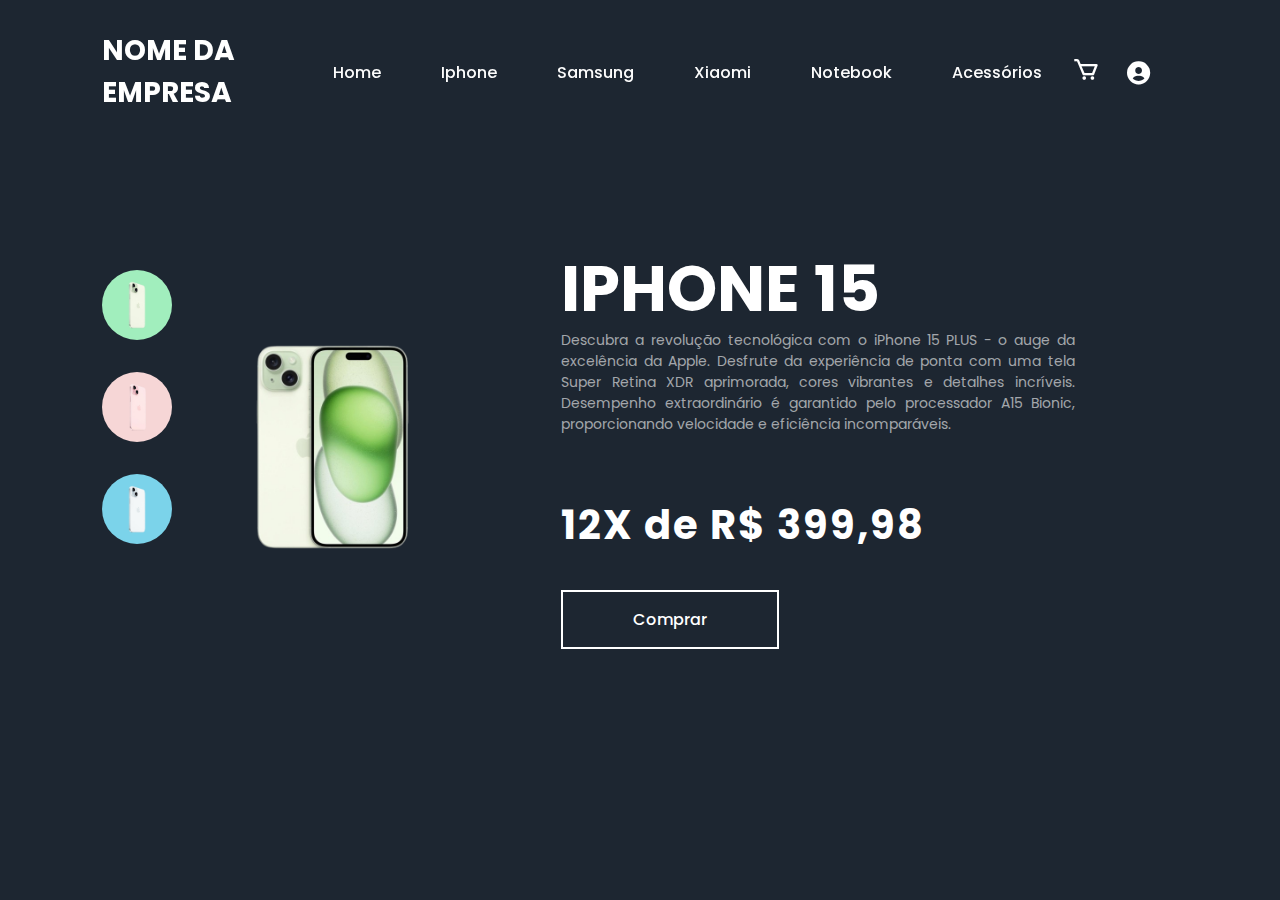
<file: index.html>
<!DOCTYPE html>
<html lang="pt-br">

<head>
    <link rel="stylesheet" href="https://cdn.jsdelivr.net/npm/boxicons@latest/css/boxicons.min.css">
    <!-- or -->
    <link rel="stylesheet" href="https://unpkg.com/boxicons@latest/css/boxicons.min.css">
    <link rel="preconnect" href="https://fonts.googleapis.com">
    <link rel="preconnect" href="https://fonts.gstatic.com" crossorigin>
    <link href="https://fonts.googleapis.com/css2?family=Poppins:wght@300;400;500;600&display=swap" rel="stylesheet">
    <link rel="stylesheet" href="style.css">
    <meta charset="UTF-8">
    <meta name="viewport" content="width=device-width, initial-scale=1.0">
    <title>Banner Modificavel</title>
</head>

<body>
    <header>
        <a href="#" class="logo">NOME DA EMPRESA</a>

        <ul class="navegacao">
            <li><a href="#">Home</a></li>
            <li><a href="teste.html" target="_blank">Iphone</a></li>
            <li><a href="#">Samsung</a></li>
            <li><a href="#">Xiaomi</a></li>
            <li><a href="#">Notebook</a></li>
            <li><a href="#">Acessórios</a></li>
        </ul>
        <div class="header-icons">
            <a href="#"><i class='bx bx-cart'></i></a></li>
            <div id="menu"><a href="./login/index.html"><i class='bx bxs-user-circle'></i></a></div>
        </div>
    </header>
    <!-- Banner IPHONE -->

    <section class="home">
        <div class="home-img">
            <img src="img/iphone_verde.png" class="one">
        </div>
        <div class="home-text">
            <h1>IPHONE 15</h1>
            <H5>Descubra a revolução tecnológica com o iPhone 15 PLUS - o auge da excelência da Apple.
                Desfrute da experiência de ponta com uma tela Super Retina XDR aprimorada, cores vibrantes e detalhes
                incríveis.
                Desempenho extraordinário é garantido pelo processador A15 Bionic, proporcionando velocidade e
                eficiência incomparáveis.</h5>
            <h3>12X de R$ 399,98</h3>
            <a href="#" class="btn">Comprar</a>
        </div>
    </section>

    <div class="main">
        <div class="row">
            <li><img src="img/iphone_verde_p.png" onclick="slider('img/iphone_verde.png')"></li>
        </div>

        <div class="row2">
            <li><img src="img/iphone_rosa_p.png" onclick="slider('img/iphone_rosa.png')"></li>
        </div>

        <div class="row3">
            <li><img src="img/iphone_azul_p.png" onclick="slider('img/iphone_azul.png')"></li>
        </div>
    </div>

    
    <!--Fim Banner IPHONE -->
    

</body>
<script src="script.js"></script>
</html>
</file>
<file: style.css>
* {
  margin: 0;
  padding: 0;
  box-sizing: border-box;
  font-family: "Poppins", sans-serif;
  text-decoration: none;
  list-style: none;
}

:root {
  --bg-color: var(--bg-color) #1d2631;
  --tex-color: #fff;
  --main-color: #b2a59b;
  --other-color: #fcfcfc;
  --h1-font: 4rem;
  --p-font: 1rem;
}

body {
  background-color: #1d2631;
  color: var(--tex-color);
}

header {
  position: fixed;
  width: 100%;
  top: 0;
  right: 0;
  z-index: 1000;
  display: flex;
  align-items: center;
  justify-content: space-between;
  padding: 30px 8%;
}

.logo {
  display: flex;
  align-items: center;
  color: var(--tex-color);
  font-size: 28px;
  font-weight: bold;
}

.navegacao {
  display: flex;
}

.navegacao a {
  color: var(--other-color);
  font-size: var(--p-font);
  font-weight: 500;
  margin: 0 30px;
  transition: a 0.55s ease;
}

.navegacao a:hover {
  color: var(--main-color);
}

#menu {
  font-size: 35px;
  color: var(--tex-color);
  z-index: 10001;
  cursor: pointer;
}

.header-icons {
  display: flex;
  align-items: center;
}

.header-icons i {
  margin-right: 25px;
  font-size: 28px;
  cursor: pointer;
  transition: all 0.5s ease;
}

.header-icons a {
  text-decoration: none;
  color: white;
}

.header-icons i :hover {
  transform: translateY(-5px);
  color: var(--main-color);
}

/* Inicio Banner IPHONE */

.banner {
  width: 100%;
  height: 100vh;
  overflow: hidden;
  display: flex;
  justify-content: center;
  align-items: center;
}
.banner video {
  position: absolute;
  top: 0;
  left: 0;
  object-fit: cover;
  width: 100%;
}
.banner .content {
  position: absolute;
  z-index: 1;
  max-width: 1000px;
  margin: 0 auto;
  text-align: center;
}
.banner .content h1 {
  margin: 0;
  padding: 0;
  font-size: 5.5em;
  text-transform: uppercase;
  color: #fff;
}
.banner .content p {
  font-size: 1.5em;
  color: #ffff;
}
.banner .content img {
  width: 40px;
  height: 40px;
}


.home {
  position: relative;
  height: 100vh;
  width: 100%;
  display: flex;
  align-items: center;
  gap: 2rem;
}

.home-img img {
  max-width: 100%;
  width: 400px;
  height: auto;
  margin-left: 100%;
}

.home-text h1 {
  font-size: var(--h1-font);
  line-height: 1.2;
  margin-bottom: 2px;
  margin-left: 30%;
}

.home-text h5 {
  color: #ffffff99;
  font-size: 14px;
  font-weight: 400;
  margin-bottom: 60px;
  margin-left: 30%;
  margin-right: 20%;
  text-align: justify;
}

.home-text h3 {
  font-size: 40px;
  font-weight: 700;
  letter-spacing: 2px;
  margin-bottom: 35px;
  margin-left: 30%;
}

.one {
  margin-right: 100px;
}

.btn {
  display: inline-block;
  padding: 15px 70px;
  font-size: 16px;
  font-weight: 500;
  background: transparent;
  border: solid 2px var(--tex-color);
  transition: all 0.55 ease;
  color: #fff;
  margin-left: 30%;
}

.btn:hover {
  background: var(--tex-color);
  border: 2px solid var(--tex-color);
  color: #000;
}

.main {
  position: absolute;
  top: 30%;
  left: 8%;
  display: flex;
  flex-direction: column;
  justify-content: center;
  align-items: center;
  gap: 2rem;
}

.main li img {
  padding-top: 10px;
  width: 50px;
  height: auto;
  max-width: 100%;
}

.row {
  background: #A1EEBD;
  height: 70px;
  width: 70px;
  border-radius: 50%;
  justify-content: center;
  transition: all.55s ease;
  cursor: pointer;
  display: inline-flex;
}

.row:hover {
  transform: translateY(-8px);
}

.row2 {
  background: #F6D6D6;
  height: 70px;
  width: 70px;
  border-radius: 50%;
  justify-content: center;
  transition: all.55s ease;
  cursor: pointer;
  display: inline-flex;
}

.row2:hover {
  transform: translateY(-8px);
}

.row3 {
  background: #7BD3EA;
  height: 70px;
  width: 70px;
  border-radius: 50%;
  justify-content: center;
  transition: all.55s ease;
  cursor: pointer;
  display: inline-flex;
}

.row3:hover {
  transform: translateY(-8px);
}

/* FIM BANNER IPHONE */


/* Inicio Banner SAMSUNG */

.home_2 {
  position: relative;
  height: 100vh;
  width: 100%;
  display: flex;
  align-items: center;
  gap: 2rem;
}

.home-text_2 h1 {
  font-size: var(--h1-font);
  line-height: 1.2;
  margin-bottom: 2px;
  margin-left: 30%;
}

.home-text_2 h5 {
  color: #ffffff99;
  font-size: 14px;
  font-weight: 400;
  margin-bottom: 60px;
  margin-left: 30%;
  margin-right: 20%;
  text-align: justify;
}

.home-text_2 h3 {
  font-size: 40px;
  font-weight: 700;
  letter-spacing: 2px;
  margin-bottom: 35px;
  margin-left: 30%;
}

.btn {
  display: inline-block;
  padding: 15px 70px;
  font-size: 16px;
  font-weight: 500;
  background: transparent;
  border: solid 2px var(--tex-color);
  transition: all 0.55 ease;
  color: #fff;
  margin-left: 30%;
}

.btn:hover {
  background: var(--tex-color);
  border: 2px solid var(--tex-color);
  color: #000;
}

.main_2 {
  position: absolute;
  top: 30%;
  left: 8%;
  display: flex;
  flex-direction: column;
  justify-content: center;
  align-items: center;
  gap: 2rem;
}

.main_2 li img {
  padding-top: 10px;
  width: 50px;
  height: auto;
  max-width: 100%;
}

.row_s-1 {
  background: #a1eebd;
  height: 70px;
  width: 70px;
  border-radius: 50%;
  justify-content: center;
  transition: all.55s ease;
  cursor: pointer;
  display: inline-flex;
}

.row_s-1:hover {
  transform: translateY(-8px);
}

.row_s-2 {
  background: #f6d6d6;
  height: 70px;
  width: 70px;
  border-radius: 50%;
  justify-content: center;
  transition: all.55s ease;
  cursor: pointer;
  display: inline-flex;
}

.row_s-2:hover {
  transform: translateY(-8px);
}

.row_s-3 {
  background: #7bd3ea;
  height: 70px;
  width: 70px;
  border-radius: 50%;
  justify-content: center;
  transition: all.55s ease;
  cursor: pointer;
  display: inline-flex;
}

.row_s-3:hover {
  transform: translateY(-8px);
}

/* FIM BANNER SAMSUNG */
</file>
